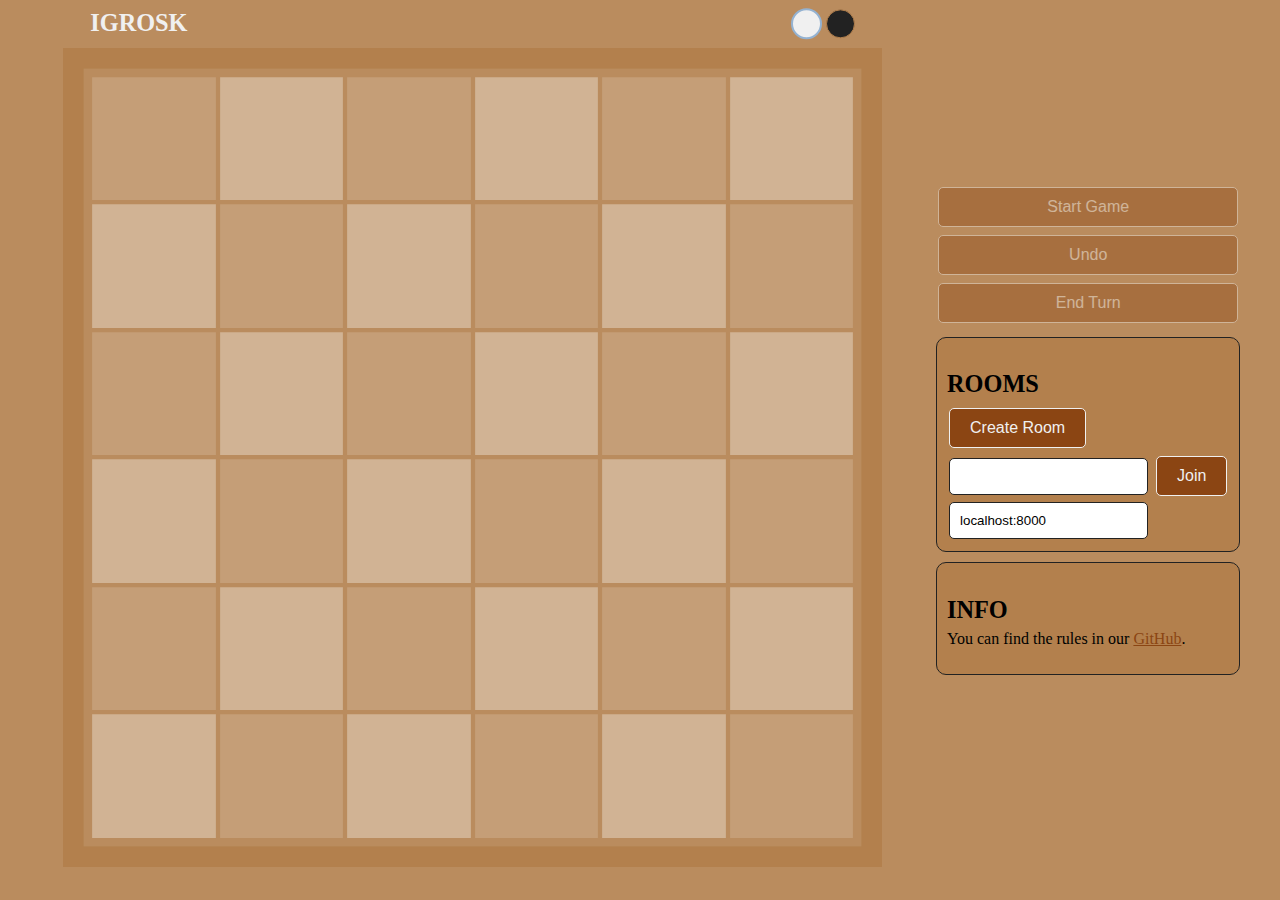
<file: web/index.html>
<!DOCTYPE html>
<html>

<head>
  <meta charset="UTF-8" />
  <title>Igrosk</title>
  <link rel="stylesheet" href="style.css" />
</head>

<body>
  <div class="container">
    <div class="bcontainer">
      <aside>
        <div>
          <h3 title="Igrosk">Igrosk</h3>
        </div>
        <div>
          <label class="switch circle light active"></label>
          <label class="switch circle dark"></label>
        </div>
      </aside>
      <div class="chess-board">
        <div class="row">
          <div class="square white"></div>
          <div class="square black"></div>
          <div class="square white"></div>
          <div class="square black"></div>
          <div class="square white"></div>
          <div class="square black"></div>
        </div>
        <div class="row">
          <div class="square black"></div>
          <div class="square white"></div>
          <div class="square black"></div>
          <div class="square white"></div>
          <div class="square black"></div>
          <div class="square white"></div>
        </div>
        <div class="row">
          <div class="square white"></div>
          <div class="square black"></div>
          <div class="square white"></div>
          <div class="square black"></div>
          <div class="square white"></div>
          <div class="square black"></div>
        </div>
        <div class="row">
          <div class="square black"></div>
          <div class="square white"></div>
          <div class="square black"></div>
          <div class="square white"></div>
          <div class="square black"></div>
          <div class="square white"></div>
        </div>
        <div class="row">
          <div class="square white"></div>
          <div class="square black"></div>
          <div class="square white"></div>
          <div class="square black"></div>
          <div class="square white"></div>
          <div class="square black"></div>
        </div>
        <div class="row">
          <div class="square black"></div>
          <div class="square white"></div>
          <div class="square black"></div>
          <div class="square white"></div>
          <div class="square black"></div>
          <div class="square white"></div>
        </div>
      </div>
    </div>
    <div class="ccontainer">
      <div style="display: flex; flex-direction: column;">
        <button id="startGame">Start Game</button>
        <button id="undoMove">Undo</button>
        <button id="endTurn">End Turn</button>
    </div>
    <div id="rooms" class="card">
      <h3>Rooms</h3>
      <button id="createRoom" class="active">Create Room</button></br>
      <input id="RoomInput"></input>
      <button id="joinRoom" class="active">Join</button></br>
      <input id="serverInput"  value="localhost:8000"></input>
    </div>
      <div id="debug" class="card" style="display: none;">
        <input id="BoardStateOutput" readonly></input></br>
        <input id="BoardStateInput"></input>
        <button id="loadBoard" class="active">Load</button></br>
        <span id="stateOutput"></span></br>
        <span id="playerOutput"></span></br>
        <span id="activeTurnOutput"></span></br>
      </div>
      <div class="card">
        <h3>Info</h3>
        <p>
          You can find the rules in our <a href="https://github.com/Mallexim/Igrosk">GitHub</a>.

        </p>
      </div>
    </div>
  </div>

  <script src="script.js"></script>
</body>

</html>
</file>
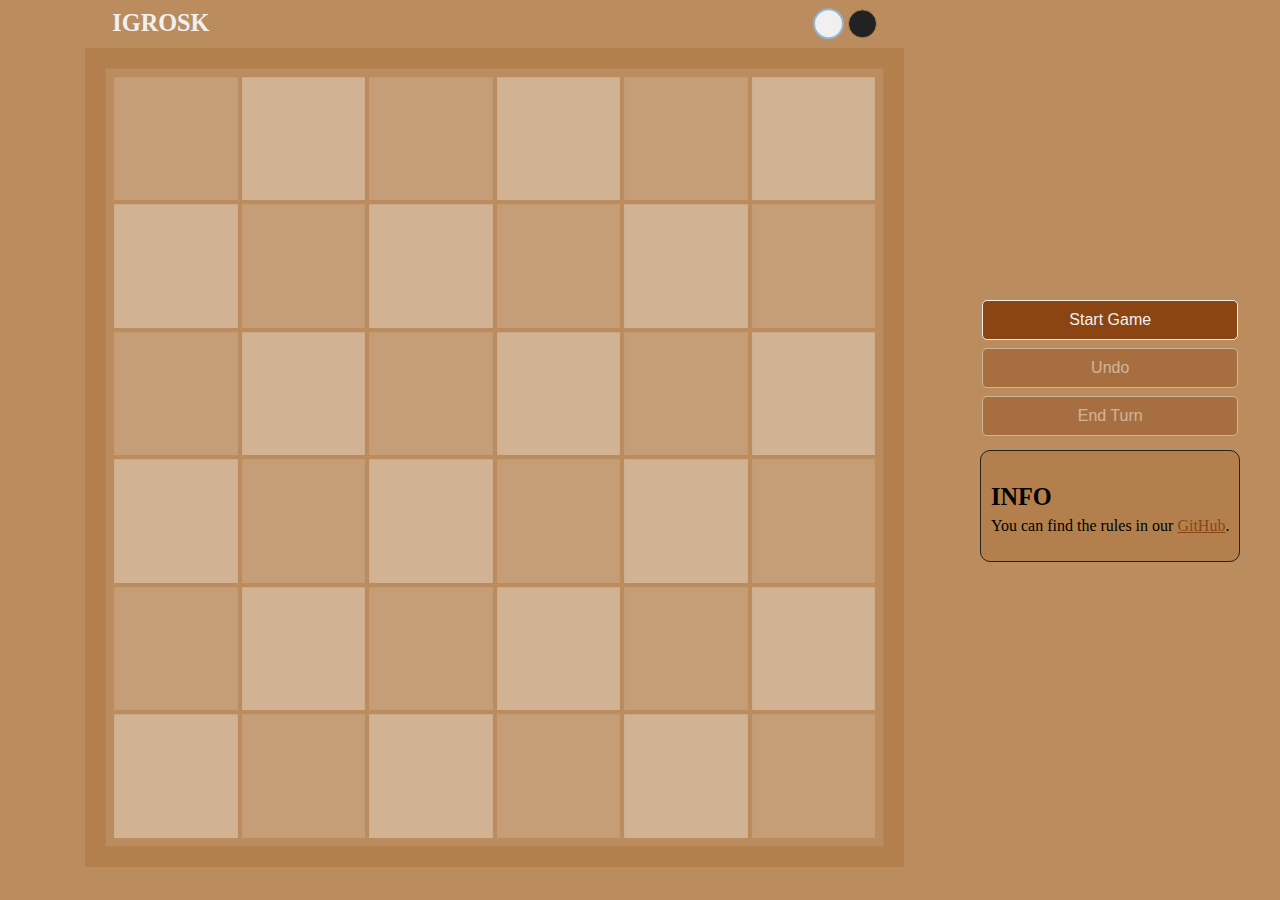
<file: web/singleplayer/index.html>
<!DOCTYPE html>
<html>

<head>
  <meta charset="UTF-8" />
  <title>Igrosk</title>
  <link rel="stylesheet" href="style.css" />
</head>

<body>
  <div class="container">
    <div class="bcontainer">
      <aside>
        <div>
          <h3 title="Igrosk">Igrosk</h3>
        </div>
        <div>
          <label class="switch circle light active"></label>
          <label class="switch circle dark"></label>
        </div>
      </aside>
      <div class="chess-board">
        <div class="row">
          <div class="square white"></div>
          <div class="square black"></div>
          <div class="square white"></div>
          <div class="square black"></div>
          <div class="square white"></div>
          <div class="square black"></div>
        </div>
        <div class="row">
          <div class="square black"></div>
          <div class="square white"></div>
          <div class="square black"></div>
          <div class="square white"></div>
          <div class="square black"></div>
          <div class="square white"></div>
        </div>
        <div class="row">
          <div class="square white"></div>
          <div class="square black"></div>
          <div class="square white"></div>
          <div class="square black"></div>
          <div class="square white"></div>
          <div class="square black"></div>
        </div>
        <div class="row">
          <div class="square black"></div>
          <div class="square white"></div>
          <div class="square black"></div>
          <div class="square white"></div>
          <div class="square black"></div>
          <div class="square white"></div>
        </div>
        <div class="row">
          <div class="square white"></div>
          <div class="square black"></div>
          <div class="square white"></div>
          <div class="square black"></div>
          <div class="square white"></div>
          <div class="square black"></div>
        </div>
        <div class="row">
          <div class="square black"></div>
          <div class="square white"></div>
          <div class="square black"></div>
          <div class="square white"></div>
          <div class="square black"></div>
          <div class="square white"></div>
        </div>
      </div>
    </div>
    <div class="ccontainer">
      <div style="display: flex; flex-direction: column;">
        <button id="startGame">Start Game</button>
        <button id="undoMove">Undo</button>
        <button id="endTurn">End Turn</button>
    </div>
      <div id="debug" class="card" style="display: none;">
        <input id="BoardStateOutput" readonly></input></br>
        <input id="BoardStateInput"></input>
        <button id="loadBoard" class="active">Load</button></br>
        <span id="stateOutput"></span></br>
        <span id="playerOutput"></span></br>
        <span id="activeTurnOutput"></span></br>
      </div>
      <div class="card">
        <h3>Info</h3>
        <p>
          You can find the rules in our <a href="https://github.com/Mallexim/Igrosk">GitHub</a>.

        </p>
      </div>
    </div>
  </div>

  <script src="script.js"></script>
</body>

</html>
</file>
<file: web/style.css>
body {
  background: var(--color-shadow-lighter);
  /*   #BA8C5E */
  transition: background-color 250ms ease-in-out;
}

:root {
  --border-width: calc(var(--diameter-tile) / 60);
  --diameter-board: min(85vw, 85vh);
  --diameter-tile: calc(1 / 6 * var(--diameter-board));
  --edge-width: calc((min(100vw, 100vh) - var(--diameter-board)) * 0.2);
  --color-white: #f0f0f0;
  --color-black: #222;
  --color-accent: #8B4513;
  --color-danger: tomato;
  --color-select: #94b2d1;
  --color-board-hue: 30;
  --color-board-sat: 40%;
  --color-shadow: hsl(
      /* #B3804D */
      var(--color-board-hue),
      var(--color-board-sat),
      50%);
  --color-shadow-lighter: hsl(
      /*   #BA8C5E */
      var(--color-board-hue),
      var(--color-board-sat),
      55%);
  --transition-ease: cubic-bezier(0.25, 1, 0.5, 1);
  --color-background: var(--color-shadow-lighter);
}

.bcontainer {
  display: flex;
  flex-direction: column;
  flex-wrap: wrap;
  flex-grow: 2;
  padding: 10px;
}

.container {
  display: flex;
  flex-wrap: wrap;
  width: 95%;
  flex-direction: row;
  justify-content: space-evenly;
  align-items: center;
  gap: 40px 30px;
  margin: auto;
  background: var(--color-shadow-lighter);
  /*   #BA8C5E */
}

.chess-board {
  width: var(--diameter-board);
  height: 100%;
  background: var(--color-shadow-lighter);
  /*   #BA8C5E */
  box-shadow: 0 0 0 calc(var(--border-width) * 3) var(--color-shadow-lighter), 0 0 0 var(--edge-width) var(--color-shadow);
  margin: auto;
}

aside {
  display: flex;
  justify-content: space-between;
  /*   left: 0; */
  /*     position: absolute; */
  top: calc(var(--edge-width) * -0.55);
  transform: translateY(-40%);
  width: var(--diameter-board);
  /* max-width:650px; */
  z-index: 999;
  margin: 0 auto;
}

aside div {
  align-items: center;
  color: var(--color-white);
  display: flex;
}

aside div>* {
  align-items: center;
  display: flex;
}

aside div>*+* {
  margin-left: calc(var(--border-width) * 2);
}

h3,
aside div label {
  font-size: calc(var(--edge-width) * 0.9);
  height: calc(var(--edge-width) * 0.3);
  line-height: 1;
  /*   margin-bottom: 0; */
  /*   margin-top: 0; */
  text-transform: uppercase;
}

/* aside div h1, {
  font-size: calc(var(--edge-width) * 0.3);
  height: calc(var(--edge-width) * 0.3);
  line-height: 1;
  margin-bottom: 0; 
  margin-top: 0; 
  text-transform: uppercase;
} */

aside div label {
  cursor: pointer;
  max-width: calc(var(--edge-width) * 1);
  max-height: calc(var(--edge-width) * 1);
}

aside div input {
  left: -99999px;
  position: absolute;
}

aside div input+* {
  opacity: 0.5;
}

aside div input:checked+* {
  font-weight: bold;
  opacity: 1;
}

aside div svg {
  height: calc(var(--edge-width) * 2);
  width: auto;
}

.switch.circle.active {
  border: 2px solid var(--color-select);
}

.row {
  display: flex;
  width: 100%;
  justify-content: center;
}

.square {
  width: calc(100% / 6);
  height: 0;
  padding-bottom: calc(100% / 6);
  position: relative;
  display: flex;
  flex-direction: row;
  justify-content: center;
  box-shadow: inset 0 0 0 var(--border-width) var(--color-shadow-lighter);
  background-color: currentcolor;
}

.square:hover,
.square.active {
  box-shadow: inset 0 0 0 var(--border-width) var(--color-select);
}

/* .square.legal {
  box-shadow: inset 0 0 0 var(--border-width) rgba(0, 128, 0, 0.3);
} */

.square.legal::before {
  content: "";
  display: block;
  width: 10px;
  height: 10px;
  background-color: var(--color-shadow);
  position: absolute;
  top: 50%;
  left: 50%;
  transform: translate(-50%, -50%);
  border-radius: 50%;
  z-index: 9999;
}

.light {
  background: var(--color-white);
  border: 1px solid var(--color-shadow);
}

.dark {
  background: var(--color-black);
  border: 1px solid var(--color-shadow);
}

.white {
  background-color: hsl(var(--color-board-hue), var(--color-board-sat), 62%);
}

.black {
  background-color: hsl(var(--color-board-hue), var(--color-board-sat), 70%);
  /*   background-color: #654d37; */
}

.oval {
  width: 85%;
  height: 30%;
  border-radius: 50%;
}

.circle {
  width: 100px;
  height: 100px;
  border-radius: 50%;
  /*   background-color: red; */
}

.child {
  position: absolute;
  margin: 2px;
}

.child:hover {
  border: 2px solid #94b2d1;
}

.child:nth-child(1) {
  bottom: 0%;
}

.child:nth-child(2) {
  bottom: 15%;
}

.child:nth-child(3) {
  bottom: 30%;
}

.child:nth-child(4) {
  bottom: 45%;
}

.white {
  color: var(--color-white);
}

svg {
  --fill: var(--color-white);
  --stroke: var(--color-shadow);
  fill: var(--fill);
}

svg.white {
  --fill: var(--color-white);
}

svg.black {
  --fill: var(--color-black);
}

input {
  border: 1px solid var(--color-black);
  border-radius: 5px;
  padding: 10px;
  margin: 2px;
  /* width: 95%; */
}

.ccontainer {
  display: flex;
  flex-wrap: wrap;
  flex-direction: column;
  gap: 10px;
}

.card {
  background: var(--color-shadow);
  padding: 10px;
  border-radius: 10px;
  border: 1px solid var(--color-black);
}

button {
  background-color: var(--color-accent);
  border: 1px solid var(--color-white);
  border-radius: 5px;
  color: var(--color-white);
  padding: 10px 20px;
  text-align: center;
  text-decoration: none;
  display: inline-block;
  font-size: 16px;
  margin: 4px 2px;
  cursor: pointer;
}

button:not(.active) {
  opacity: 0.4;
  cursor: not-allowed;
}

a:link,
a:visited {
  color: #8B4513;
}

@media all and (max-width: 851px) {
  .container,
  .bcontainer {
    /* On small screens, we are no longer using row direction but column */
    flex-direction: column;
  }

  .bcontainer {
    width: 100%;
    margin: 30 px;
  }

  .ccontainer {
    flex-direction: row;
    /* justify-content: space-evenly; */
    align-items: center;
  }

}
</file>
<file: web/singleplayer/style.css>
body {
  background: var(--color-shadow-lighter);
  /*   #BA8C5E */
  transition: background-color 250ms ease-in-out;
}

:root {
  --border-width: calc(var(--diameter-tile) / 60);
  --diameter-board: min(85vw, 85vh);
  --diameter-tile: calc(1 / 6 * var(--diameter-board));
  --edge-width: calc((min(100vw, 100vh) - var(--diameter-board)) * 0.2);
  --color-white: #f0f0f0;
  --color-black: #222;
  --color-accent: #8B4513;
  --color-danger: tomato;
  --color-select: #94b2d1;
  --color-board-hue: 30;
  --color-board-sat: 40%;
  --color-shadow: hsl(
      /* #B3804D */
      var(--color-board-hue),
      var(--color-board-sat),
      50%);
  --color-shadow-lighter: hsl(
      /*   #BA8C5E */
      var(--color-board-hue),
      var(--color-board-sat),
      55%);
  --transition-ease: cubic-bezier(0.25, 1, 0.5, 1);
  --color-background: var(--color-shadow-lighter);
}

.bcontainer {
  display: flex;
  flex-direction: column;
  flex-wrap: wrap;
  flex-grow: 2;
  padding: 10px;
}

.container {
  display: flex;
  flex-wrap: wrap;
  width: 95%;
  flex-direction: row;
  justify-content: space-evenly;
  align-items: center;
  gap: 40px 30px;
  margin: auto;
  background: var(--color-shadow-lighter);
  /*   #BA8C5E */
}

.chess-board {
  width: var(--diameter-board);
  height: 100%;
  background: var(--color-shadow-lighter);
  /*   #BA8C5E */
  box-shadow: 0 0 0 calc(var(--border-width) * 3) var(--color-shadow-lighter), 0 0 0 var(--edge-width) var(--color-shadow);
  margin: auto;
}

aside {
  display: flex;
  justify-content: space-between;
  /*   left: 0; */
  /*     position: absolute; */
  top: calc(var(--edge-width) * -0.55);
  transform: translateY(-40%);
  width: var(--diameter-board);
  /* max-width:650px; */
  z-index: 999;
  margin: 0 auto;
}

aside div {
  align-items: center;
  color: var(--color-white);
  display: flex;
}

aside div>* {
  align-items: center;
  display: flex;
}

aside div>*+* {
  margin-left: calc(var(--border-width) * 2);
}

h3,
aside div label {
  font-size: calc(var(--edge-width) * 0.9);
  height: calc(var(--edge-width) * 0.3);
  line-height: 1;
  /*   margin-bottom: 0; */
  /*   margin-top: 0; */
  text-transform: uppercase;
}

/* aside div h1, {
  font-size: calc(var(--edge-width) * 0.3);
  height: calc(var(--edge-width) * 0.3);
  line-height: 1;
  margin-bottom: 0; 
  margin-top: 0; 
  text-transform: uppercase;
} */

aside div label {
  cursor: pointer;
  max-width: calc(var(--edge-width) * 1);
  max-height: calc(var(--edge-width) * 1);
}

aside div input {
  left: -99999px;
  position: absolute;
}

aside div input+* {
  opacity: 0.5;
}

aside div input:checked+* {
  font-weight: bold;
  opacity: 1;
}

aside div svg {
  height: calc(var(--edge-width) * 2);
  width: auto;
}

.switch.circle.active {
  border: 2px solid var(--color-select);
}

.row {
  display: flex;
  width: 100%;
  justify-content: center;
}

.square {
  width: calc(100% / 6);
  height: 0;
  padding-bottom: calc(100% / 6);
  position: relative;
  display: flex;
  flex-direction: row;
  justify-content: center;
  box-shadow: inset 0 0 0 var(--border-width) var(--color-shadow-lighter);
  background-color: currentcolor;
}

.square:hover,
.square.active {
  box-shadow: inset 0 0 0 var(--border-width) var(--color-select);
}

/* .square.legal {
  box-shadow: inset 0 0 0 var(--border-width) rgba(0, 128, 0, 0.3);
} */

.square.legal::before {
  content: "";
  display: block;
  width: 10px;
  height: 10px;
  background-color: var(--color-shadow);
  position: absolute;
  top: 50%;
  left: 50%;
  transform: translate(-50%, -50%);
  border-radius: 50%;
  z-index: 9999;
}

.light {
  background: var(--color-white);
  border: 1px solid var(--color-shadow);
}

.dark {
  background: var(--color-black);
  border: 1px solid var(--color-shadow);
}

.white {
  background-color: hsl(var(--color-board-hue), var(--color-board-sat), 62%);
}

.black {
  background-color: hsl(var(--color-board-hue), var(--color-board-sat), 70%);
  /*   background-color: #654d37; */
}

.oval {
  width: 85%;
  height: 30%;
  border-radius: 50%;
}

.circle {
  width: 100px;
  height: 100px;
  border-radius: 50%;
  /*   background-color: red; */
}

.child {
  position: absolute;
  margin: 2px;
}

.child:hover {
  border: 2px solid #94b2d1;
}

.child:nth-child(1) {
  bottom: 0%;
}

.child:nth-child(2) {
  bottom: 15%;
}

.child:nth-child(3) {
  bottom: 30%;
}

.child:nth-child(4) {
  bottom: 45%;
}

.white {
  color: var(--color-white);
}

svg {
  --fill: var(--color-white);
  --stroke: var(--color-shadow);
  fill: var(--fill);
}

svg.white {
  --fill: var(--color-white);
}

svg.black {
  --fill: var(--color-black);
}

input {
  border: 1px solid var(--color-black);
  border-radius: 5px;
  padding: 10px;
  margin: 2px;
  /* width: 95%; */
}

.ccontainer {
  display: flex;
  flex-wrap: wrap;
  flex-direction: column;
  gap: 10px;
}

.card {
  background: var(--color-shadow);
  padding: 10px;
  border-radius: 10px;
  border: 1px solid var(--color-black);
}

button {
  background-color: var(--color-accent);
  border: 1px solid var(--color-white);
  border-radius: 5px;
  color: var(--color-white);
  padding: 10px 20px;
  text-align: center;
  text-decoration: none;
  display: inline-block;
  font-size: 16px;
  margin: 4px 2px;
  cursor: pointer;
}

button:not(.active) {
  opacity: 0.4;
  cursor: not-allowed;
}

a:link,
a:visited {
  color: #8B4513;
}

@media all and (max-width: 851px) {
  .container,
  .bcontainer {
    /* On small screens, we are no longer using row direction but column */
    flex-direction: column;
  }

  .bcontainer {
    width: 100%;
    margin: 30 px;
  }

  .ccontainer {
    flex-direction: row;
    /* justify-content: space-evenly; */
    align-items: center;
  }

}
</file>
